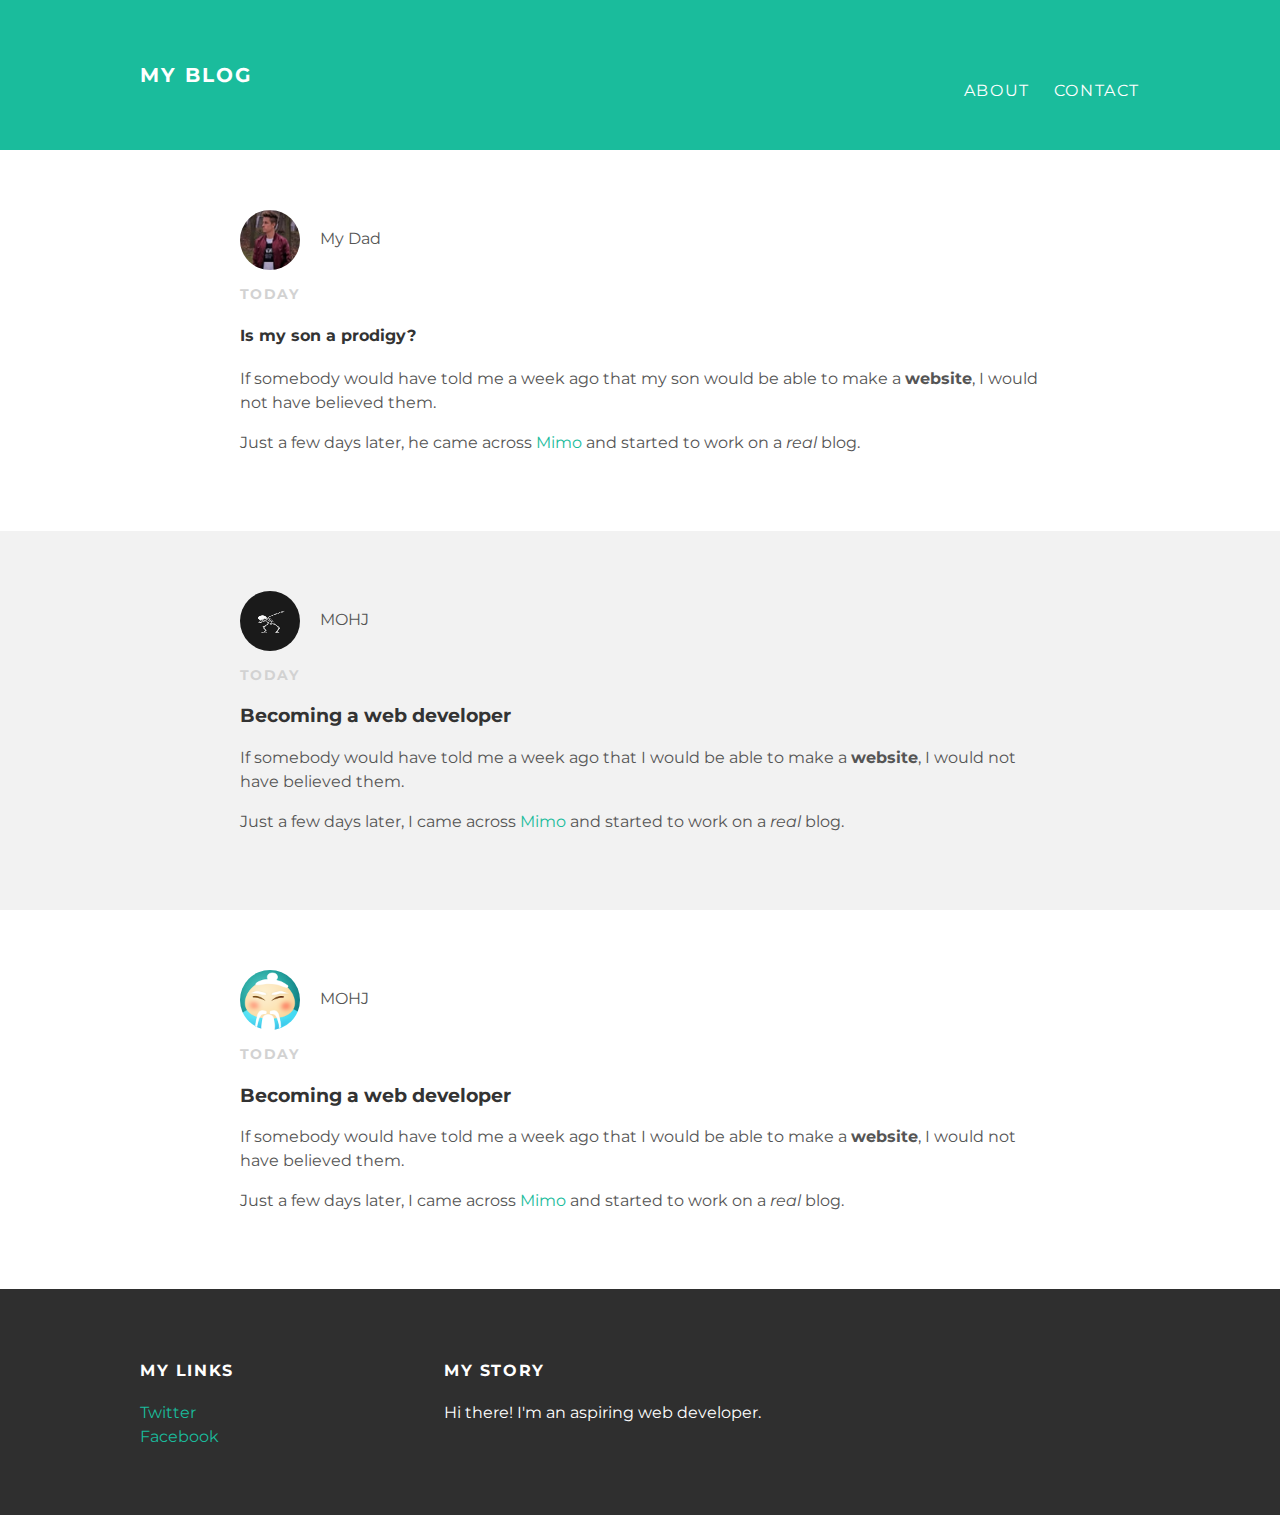
<file: index.html>
<!Doctype html>
<html>
 <head>

    <title>My Blog</title>
    <link rel="stylesheet" type="text/css" href="style.css">
 </head>
 <body>

    <div id="header">
        <div class="container">
            <a id="header-title" href="index.html">My Blog</a>

            <ul id="header-nav">
                <li><a href="about.html">About</a></li>
                <li><a href="mailto:mohjjami@yahoo.com">contact</a></li>
            </ul>

        </div>
    </div>

    <div id="content">
      <div class="post-container">

          <div class="post">
            <div class="post-author"><img src="dad.jpg">
                <span>My Dad</span>
            </div>

            <p class="post-date">Today</p>

            <h4 class="post-title">Is my son a prodigy?</h4>

            <div class="post-content">
                <p>If somebody would have told me a week ago that my son would be able to make a <strong>website</strong>, I would not have believed them.</p>
                <p>Just a few days later, he came across <a href="www.getmimo.com">Mimo</a> and started to work on a <em>real</em> blog.</p>
            </div>

          </div>

      </div>

      <div class="post-container">

          <div class="post">
            <div class="post-author"><img src="me.jpg">
                <span>MOHJ</span>
            </div>

            <p class="post-date">Today</p>

            <h3 class="post-title">Becoming a web developer</h3>

            <div class="post-content">
                <p>If somebody would have told me a week ago that I would be able to make a <strong>website</strong>, I would not have believed them.</p>
                <p>Just a few days later, I came across <a href="www.getmimo.com">Mimo</a> and started to work on a <em>real</em> blog.</p>

            </div>

          </div>

      </div>
    </div>
  <div class="post-container">

          <div class="post">
            <div class="post-author"><img src="me.png">
                <span>MOHJ</span>
            </div>

            <p class="post-date">Today</p>

            <h3 class="post-title">Becoming a web developer</h3>

            <div class="post-content">
                <p>If somebody would have told me a week ago that I would be able to make a <strong>website</strong>, I would not have believed them.</p>
                <p>Just a few days later, I came across <a href="www.getmimo.com">Mimo</a> and started to work on a <em>real</em> blog.</p>

            </div>

          </div>

      </div>
    </div>

    <div id="footer">
        <div class="container">
            <div class="colummn">
                <h4>My Links</h4>

                <p>
                  <a href="">Twitter</a>
                  <br>
                  <a href="">Facebook</a>
                </p>

            </div>
            <div class="colummn">
                <h4>My Story</h4>
                <p> Hi there! I'm an aspiring web developer.</p>
            </div>
        </div>
    </div>

 </body>
</html>
</file>
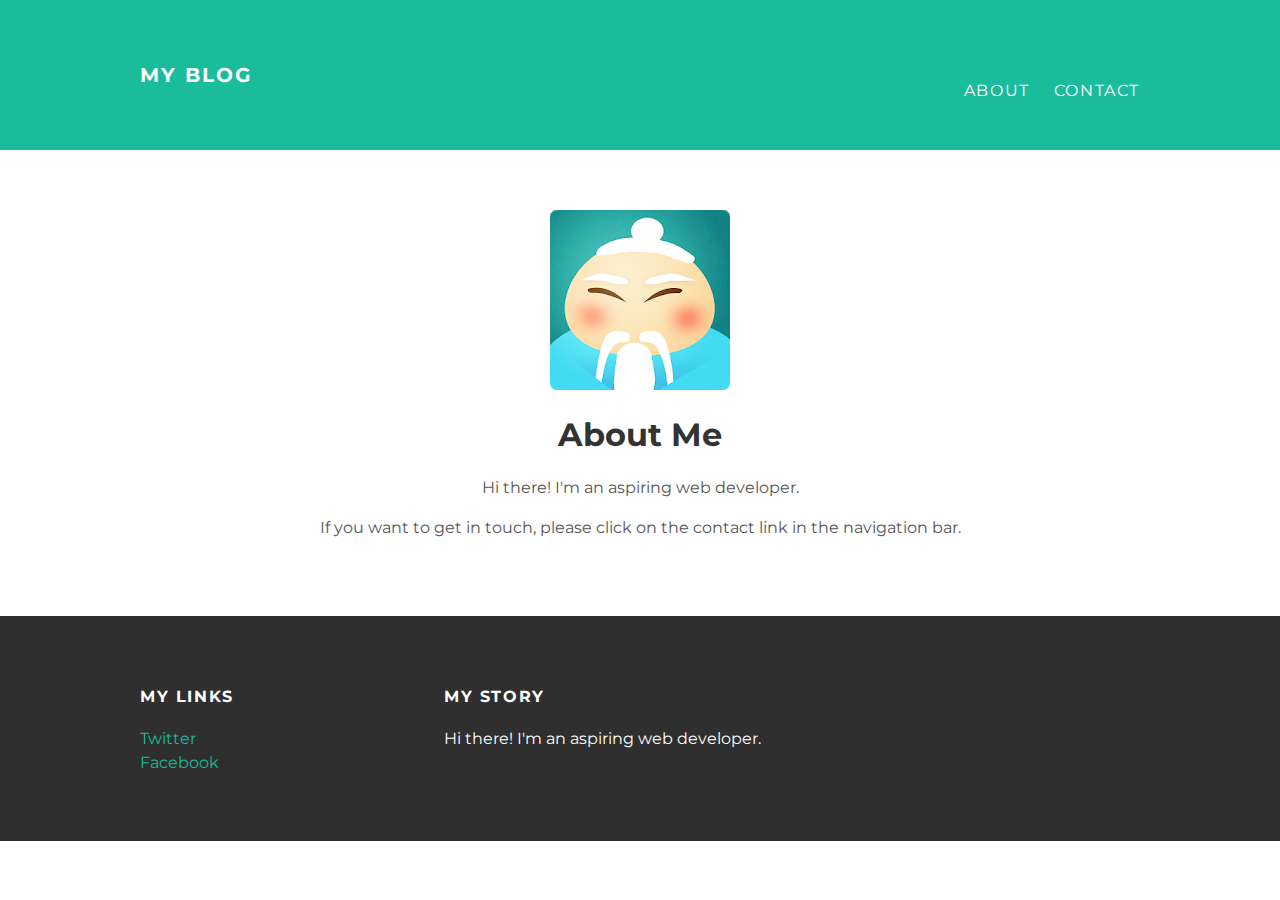
<file: about.html>
<!Doctype html>
<html>
 <head>

    <title>My Blog</title>
    <link rel="stylesheet" type="text/css" href="style.css">
 </head>
 <body>

    <div id="header">
        <div class="container">
            <a id="header-title" href="index.html">My Blog</a>

            <ul id="header-nav">
                <li><a href="about.html">About</a></li>
                <li><a href="mailto:mohjjami@yahoo.com">contact</a></li>
            </ul>

        </div>
    </div>

    <div id="content">
      <div class="container">

          <div class="about"><div class="about-author"><img src="me.png"></div>
            <h1>About Me</h1>
            <div class="about-content">
                <p>Hi there! I'm an aspiring web developer.</p>
                <p>If you want to get in touch, please click on the contact link in the navigation bar.</p>
            </div>

          </div>

      </div>
    </div>

    <div id="footer">
        <div class="container">
            <div class="colummn">
                <h4>My Links</h4>

                <p>
                  <a href="">Twitter</a>
                  <br>
                  <a href="">Facebook</a>
                </p>

            </div>
            <div class="colummn">
                <h4>My Story</h4>
                <p> Hi there! I'm an aspiring web developer.</p>
            </div>
        </div>
    </div>
 </body>
</html>
</file>
<file: style.css>
@import url('https://fonts.googleapis.com/css?family=Montserrat');
body {
  color: #555;
  margin: 0;
  font-family: 'Montserrat' ,sans-serif;
}

a {
  text-decoration: none;
  color: #1abc9c;
}

a:hover {
    color: #f6a623;
}

h1, h2, h3, h4 {
  color: #333;
}

p {
  line-height: 1.5;
}
/****************header****************/
#header {
  background-color: #1abc9c;
  height: 150px;
  line-height: 150px;
}

#header a {
   color: white;
   text-decoration: none;
   text-transform: uppercase;
   letter-spacing: 0.1em;
 }

#header a:hover {
    color: #222;
}

#header-title {
  display: block;
  float: left;
  font-size: 20px;
  font-weight: bold;
}

#header-nav {
  display: block;
  float: right;
}

#header-nav li {
  display: inline;
  padding-left: 20px;
  margin-top: 0;
}
/****************body****************/

.container {
  max-width: 1000px;
  margin: 0 auto;
}

.post, .about {
  max-width: 800px;
  margin: 0 auto;
  padding: 60px 0;
}
.post-container:nth-child(even) {
  background: #f2f2f2;;
}
.post-author img {
  width: 60px;
  height: 60px;
  vertical-align: middle;
  border-radius: 50%;
}

.post-author span {
  margin-left: 16px;
}

.post-date {
  color: #d2d2d2;
  font-size: 14px;
  font-weight: bold;
  text-transform: uppercase;
  letter-spacing: 0.1em;
}
/****************footer****************/
.about {
  text-align: center;
}
/****************footer****************/

#footer {
  background-color: #2f2f2f;
  padding: 50px 0;
}

#footer h4 {
    color: white;
    text-transform: uppercase;
    letter-spacing: 0.1em;
}

#footer p {
    color: white;
}

.colummn {
  min-width: 300px;
  display: inline-block;
  vertical-align: top;
}
</file>
